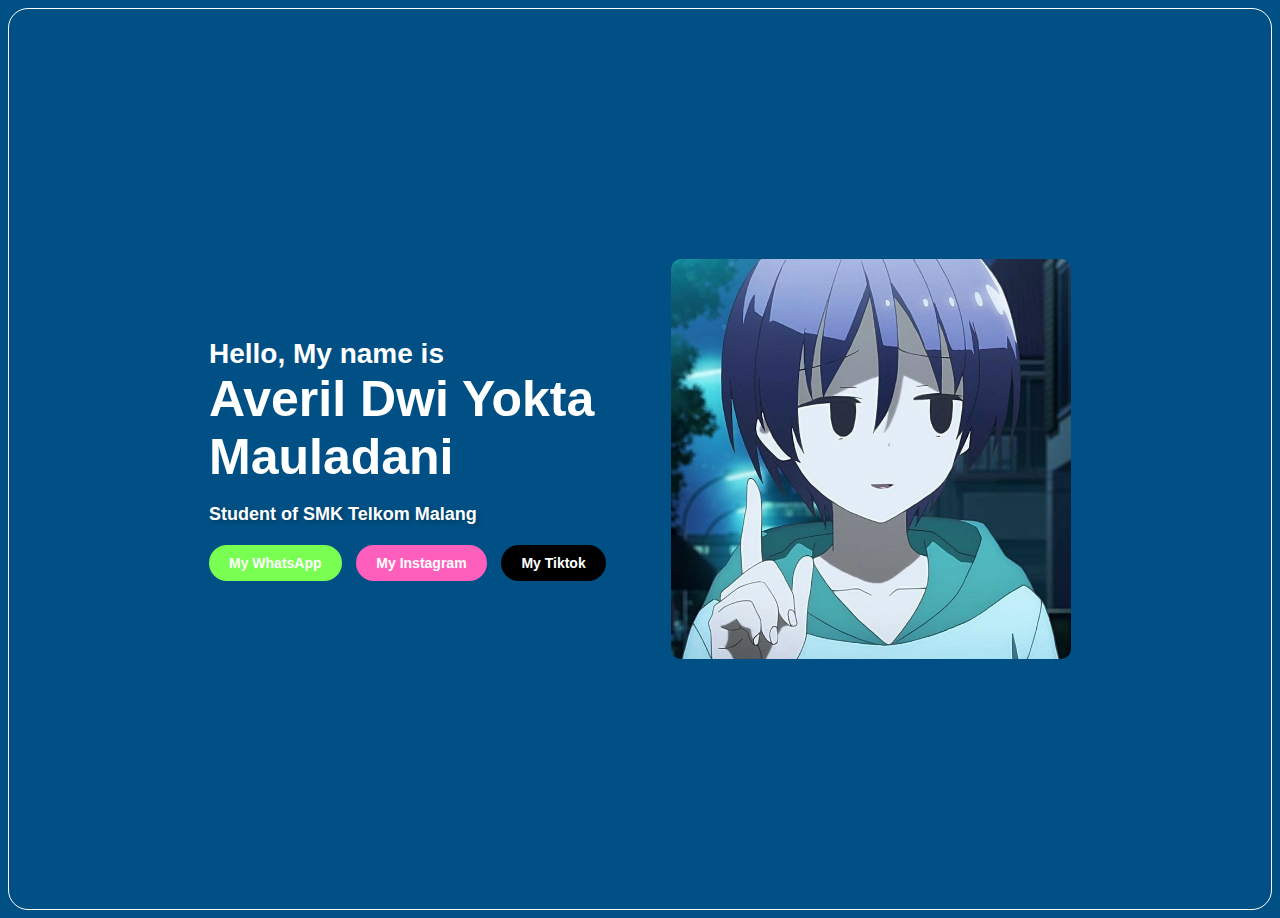
<file: MyProject/index.html>
<!DOCTYPE html>
<html lang="en">
<head>
    <meta charset="UTF-8">
    <meta name="viewport" content="width=device-width, initial-scale=1.0">
    <title>Portfolio</title>
    <link rel="stylesheet" href="style.css">
</head>
<body>
    <div class="introduction">
        <h1>Hello, My name is<br><span>Averil Dwi Yokta Mauladani</span>
            <p>Student of <a href="http://www.smktelkom-mlg.sch.id/">SMK Telkom Malang</a></p>
            <a href="http://wa.me/6282331287594"><button type="button" class="whatsapp" link="wa.me/6282331287594"><b>My WhatsApp</b></button></a>
            <a href="http://instagram.com/yktevr"><button type="button" class="instagram"><b>My Instagram</b></button></a>
            <a href="http://tiktok.com/@everill.real"><button type="button" class="tiktok"><b>My Tiktok</b></button></a>
            <a href="http://"></a>
        </h1>
        <img src="assets/YuzakiNasa.jpg" alt="Yuzaki Nasa" srcset="">
    </div>
</body>
</html>
</file>
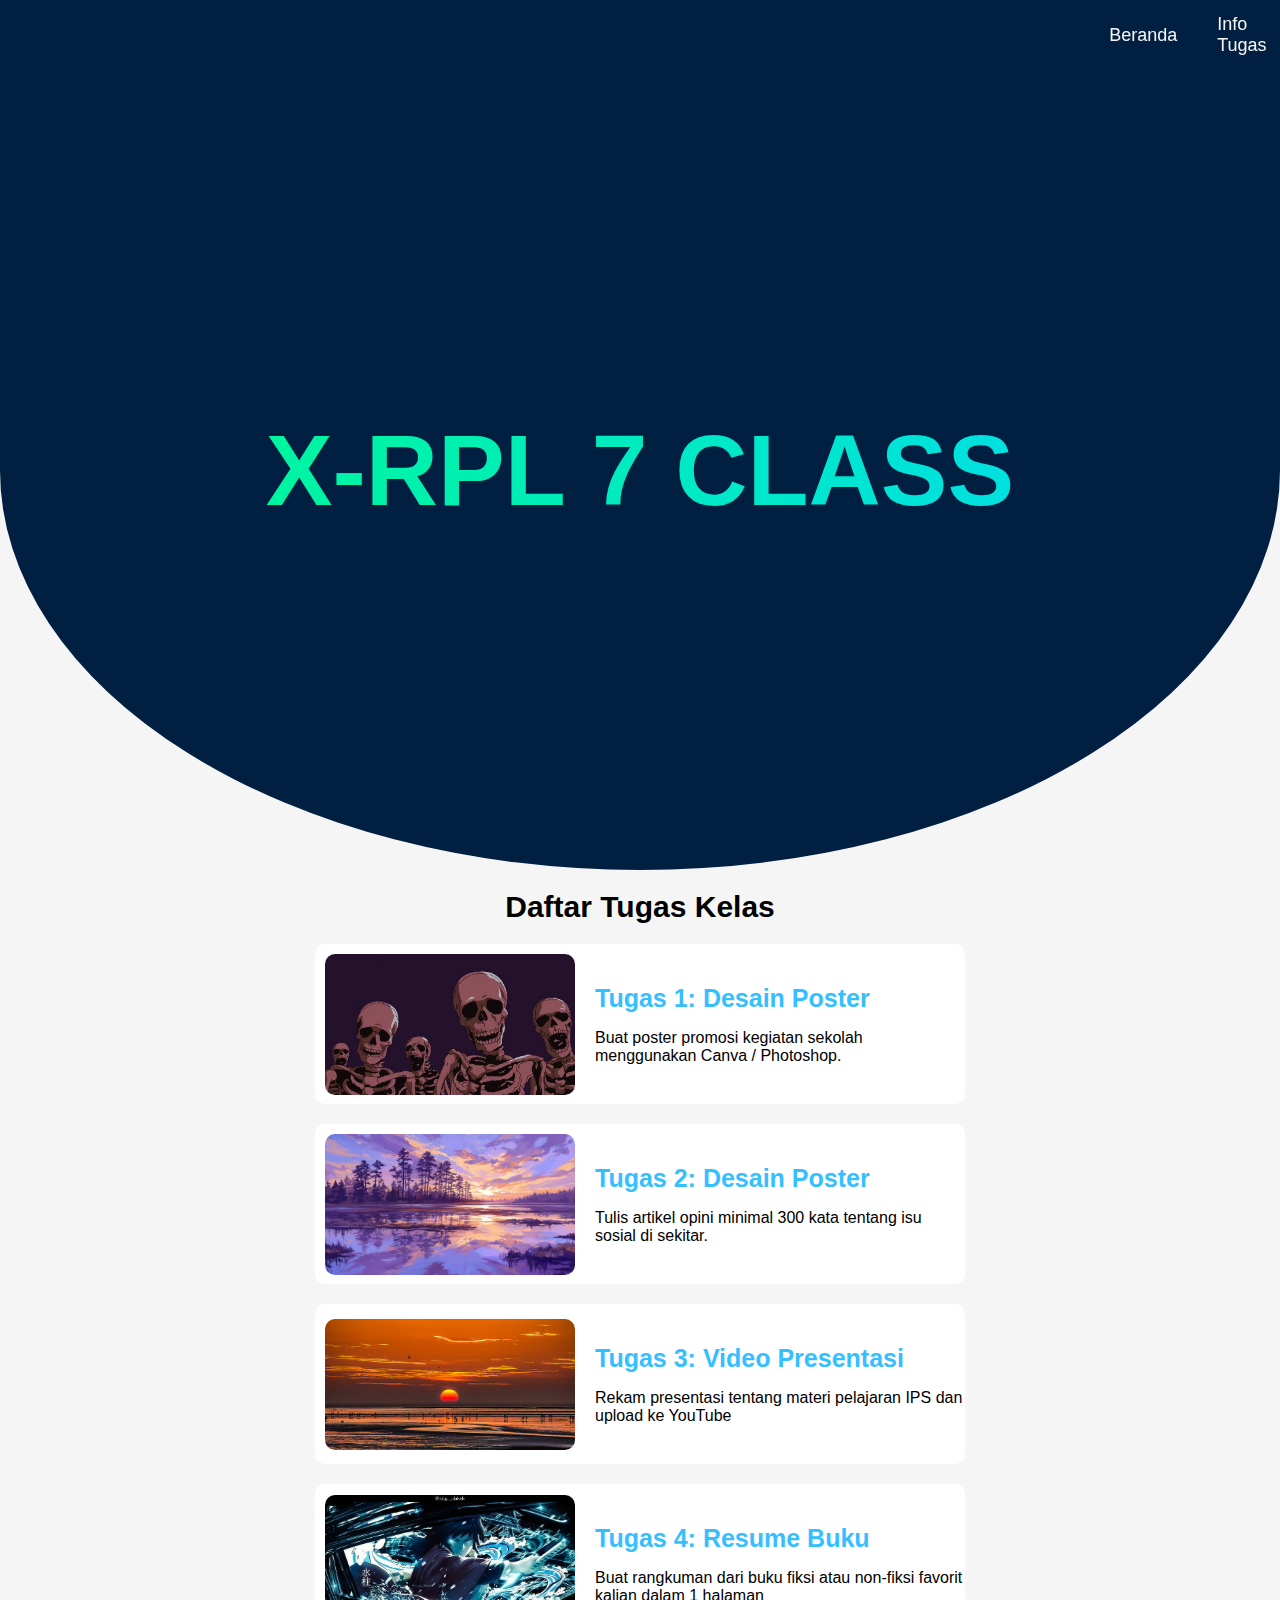
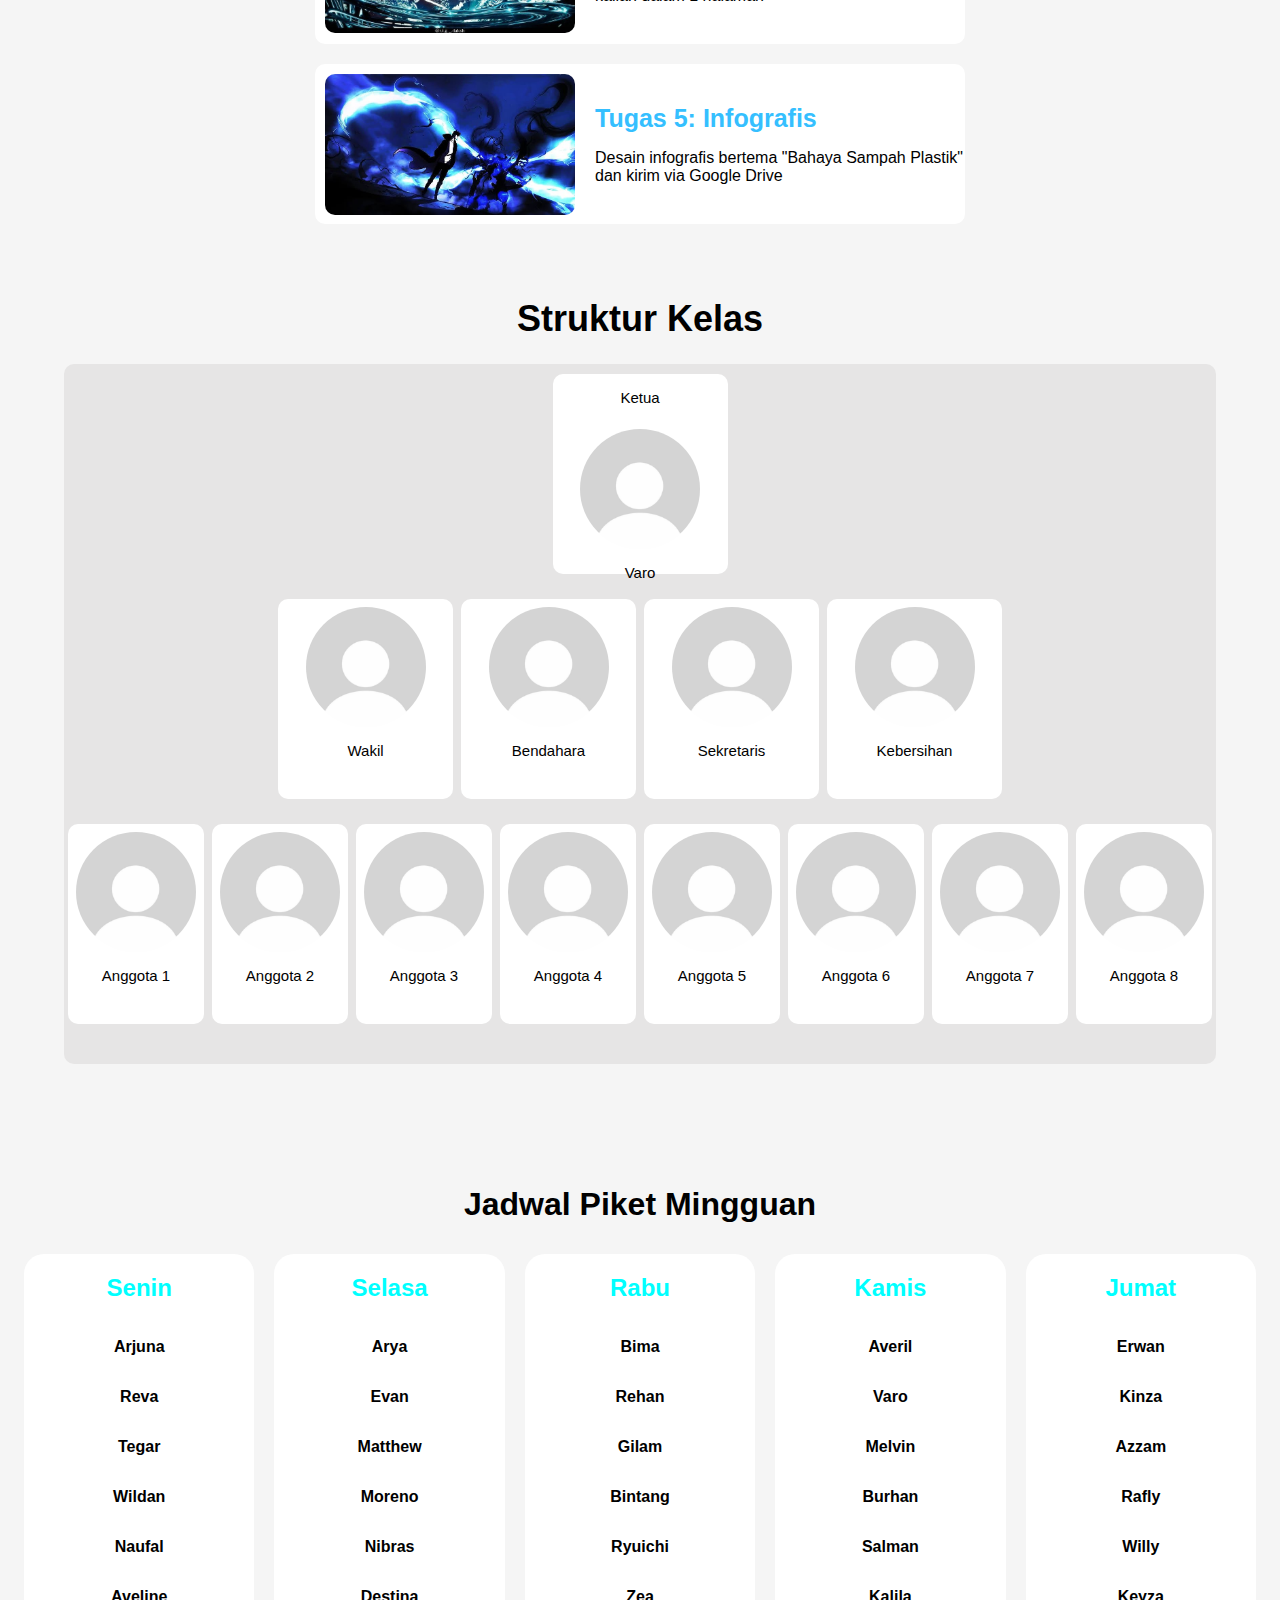
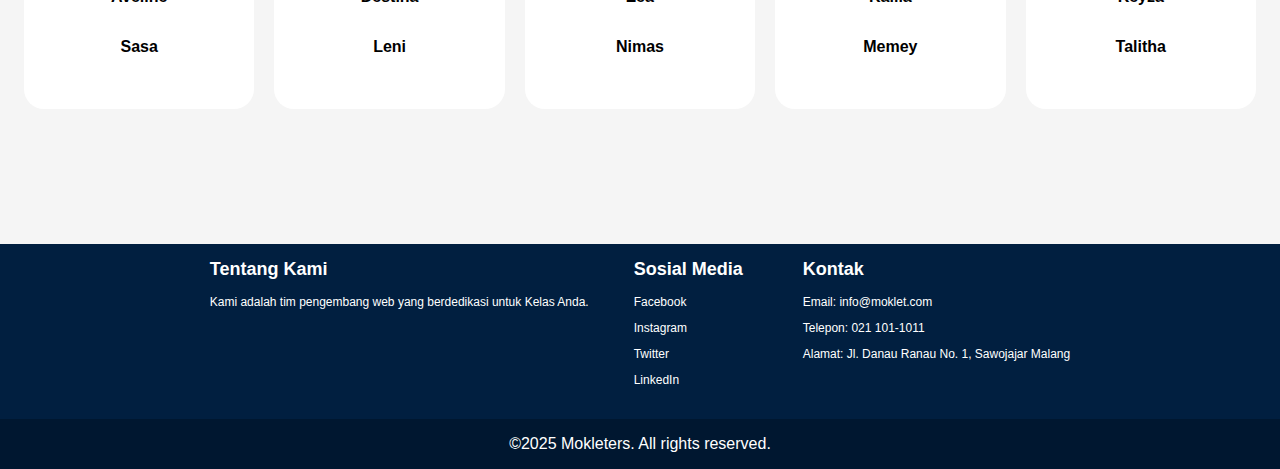
<file: 2nd Project/UKLSEMESTER2/ukl.html>
<!-- INI UJIAN UKL (UJIAN KENAIKAN LEVEL) DI SMK TELKOM MALANG SMS 2 2025 -->
<!-- KODE BELUM SEPENUHNYA JADI (BELUM 100%) -->
<!-- PROJECT TIDAK DILANJUTKAN KARENA PROJECT INI SUDAH SELESAI DINILAI -->
<!-- TERIMA KASIH -->

<!DOCTYPE html>
<html lang="en">

<head>
    <meta charset="UTF-8">
    <meta name="viewport" content="width=device-width, initial-scale=1.0">
    <title>Document</title>
    <link rel="stylesheet" href="style.css">
</head>
<nav>
    <div class="navbarpc">
        <h1 id="logo">XR7</h1>
        <a href="#beranda">Beranda</a>
        <a href="#tugas">Info Tugas</a>
        <a href="#struktur">Struktur Kelas</a>
        <a href="#piket">Jadwal Piket</a>
        <h1 class="hamburger">☰</h1>
    </div>
</nav>

<body>
    <div id="beranda" class="beranda">
        <h1>X-RPL 7 CLASS</h1>
    </div>


    <div id="tugas" class="task">
    <div class="daftartugas">
        <h1>Daftar Tugas Kelas</h1>
    </div>

    <div class=""></div>
    <div class="tugas1">
        <img src="assets/tengkorak.jpg">
        <div class="deskripsi">
            <h1>Tugas 1: Desain Poster</h1>
            <p>Buat poster promosi kegiatan sekolah menggunakan Canva / Photoshop.</p>
        </div>

    </div>

    <div class="tugas2">
        <img src="assets/pemandangan.jpg">
        <div class="deskripsi">
            <h1>Tugas 2: Desain Poster</h1>
            <p>Tulis artikel opini minimal 300 kata tentang isu sosial di sekitar.</p>
        </div>
    </div>

    <div class="tugas3">
        <img src="assets/pemandangan (2).jpg">
        <div class="deskripsi">
            <h1>Tugas 3: Video Presentasi</h1>
            <p>Rekam presentasi tentang materi pelajaran IPS dan upload ke YouTube</p>
        </div>
    </div>

    <div class="tugas4">
        <img src="assets/anime.jpg">
        <div class="deskripsi">
            <h1>Tugas 4: Resume Buku</h1>
            <p>Buat rangkuman dari buku fiksi atau non-fiksi favorit kalian dalam 1 halaman</p>
        </div>
    </div>

    <div class="tugas5">
        <img src="assets/anime (3).jpg">
        <div class="deskripsi">
            <h1>Tugas 5: Infografis</h1>
            <p>Desain infografis bertema "Bahaya Sampah Plastik" dan kirim via Google Drive</p>
        </div>
    </div>
    </div>

    <div id="struktur" class="teksstruktur"><h1>Struktur Kelas</h1></div>
    <div class="struktur">
        <div class="box">
            <div class="ketua">
                <div class="dalam">
                    <div class="profil">
                        <p>Ketua</p>
                        <img src="assets/profil.jpg">
                        
                        <p>Varo</p>
                    </div>
                </div>
            </div>

            <div class="sek1">
                <div class="dalam"><div class="profil">
                        <img src="assets/profil.jpg">
                        <p>Wakil</p>
                    </div></div>
                <div class="dalam"><div class="profil">
                        <img src="assets/profil.jpg">
                        <p>Bendahara</p>
                    </div></div>
                <div class="dalam"><div class="profil">
                        <img src="assets/profil.jpg">
                        <p>Sekretaris</p>
                    </div></div>
                <div class="dalam"><div class="profil">
                        <img src="assets/profil.jpg">
                        <p>Kebersihan</p>
                    </div></div>
            </div>

            <div class="sek2">
                <div class="dalam"><div class="profil">
                        <img src="assets/profil.jpg">
                        <p>Anggota 1</p>
                    </div></div>
                <div class="dalam"><div class="profil">
                        <img src="assets/profil.jpg">
                        <p>Anggota 2</p>
                    </div></div>
                <div class="dalam"><div class="profil">
                        <img src="assets/profil.jpg">
                        <p>Anggota 3</p>
                    </div></div>
                <div class="dalam"><div class="profil">
                        <img src="assets/profil.jpg">
                        <p>Anggota 4</p>
                    </div></div>
                <div class="dalam"><div class="profil">
                        <img src="assets/profil.jpg">
                        <p>Anggota 5</p>
                    </div></div>
                <div class="dalam"><div class="profil">
                        <img src="assets/profil.jpg">
                        <p>Anggota 6</p>
                    </div></div>
                <div class="dalam"><div class="profil">
                        <img src="assets/profil.jpg">
                        <p>Anggota 7</p>
                    </div></div>
                <div class="dalam"><div class="profil">
                        <img src="assets/profil.jpg">
                        <p>Anggota 8</p>
                    </div></div>
            </div>
        </div>
    </div>


    <div class="tekspiket">
        <h1>Jadwal Piket Mingguan</h1>
    </div>


<div id="piket">
    <div class="piket">
        <div class="piket1">
            <div class="jadwal">
                <h2>Senin</h2>
                <p>Arjuna</p>
                <p>Reva</p>
                <p>Tegar</p>
                <p>Wildan</p>
                <p>Naufal</p>
                <p>Aveline</p>
                <p>Sasa</p>
            </div>
        </div>

        <div class="piket1">
            <div class="jadwal">
                <h2>Selasa</h2>
                <p>Arya</p>
                <p>Evan</p>
                <p>Matthew</p>
                <p>Moreno</p>
                <p>Nibras</p>
                <p>Destina</p>
                <p>Leni</p>
            </div>
        </div>

        <div class="piket1">
            <div class="jadwal">
                <h2>Rabu</h2>
                <p>Bima</p>
                <p>Rehan</p>
                <p>Gilam</p>
                <p>Bintang</p>
                <p>Ryuichi</p>
                <p>Zea</p>
                <p>Nimas</p>
            </div>
        </div>

        <div class="piket1">
            <div class="jadwal">
                <h2>Kamis</h2>
                <p>Averil</p>
                <p>Varo</p>
                <p>Melvin</p>
                <p>Burhan</p>
                <p>Salman</p>
                <p>Kalila</p>
                <p>Memey</p>
            </div>
        </div>

        <div class="piket1">
            <div class="jadwal">
                <h2>Jumat</h2>
                <p>Erwan</p>
                <p>Kinza</p>
                <p>Azzam</p>
                <p>Rafly</p>
                <p>Willy</p>
                <p>Keyza</p>
                <p>Talitha</p>
            </div>
        </div>
</div>


    </div>

<div>
    <div class="blok">
        <div class="teks">
            <div class="duo">
                <div class="tentang">
                    <h2>Tentang Kami</h2>
                    <p>Kami adalah tim pengembang web yang berdedikasi untuk Kelas Anda.</p>
                </div>
                <div class="sosial">
                    <h2>Sosial Media</h2>
                    <p>Facebook</p>
                    <p>Instagram</p>
                    <p>Twitter</p>
                    <p>LinkedIn</p>
                </div>
            </div>
            <div>
                <h2>Kontak</h2>
                <p>Email: info@moklet.com</p>
                <p>Telepon: 021 101-1011</p>
                <p>Alamat: Jl. Danau Ranau No. 1, Sawojajar Malang</p>
            </div>
        </div>
    </div>
</div>

<div class="copyright">
    <p>©2025 Mokleters. All rights reserved.</p>
</div>

</body>

</html>
</file>
<file: MyProject/style.css>
body {
    background-color: #005085;
}

.introduction {
    display: flex;
    justify-content: center;
    align-items: center;
    height: 100vh;
    padding: 0 200px;
    border: 1px solid white;
    border-radius: 20px;
    gap: 50px;
    cursor: default;
}

.introduction img {
    max-width: 400px;
    height: auto;
    object-fit: cover;
    border-radius: 10px;
}

.introduction h1 {
    color: white;
    font-size: 28px;
    font-family: 'Gill Sans', 'Gill Sans MT', Calibri, 'Trebuchet MS', sans-serif;
    margin-right: 0;
}

.introduction h1 span {
    font-size: 50px;
    color: white;
    transition: color 0.8s;
}

.introduction h1 span:hover {
    background: linear-gradient(45deg, #ff0000, #1a53ff, #ea01ff, #fcfc00);
    background-clip: text;
    color: transparent;
    background-size: 400% 400%;
    animation: gradient 3s ease infinite;
}

@keyframes gradient {
    0% {
        background-position: 0%;
    }

    50% {
        background-position: 100%;
    }

    100% {
        background-position: 0%;
    }
}

.introduction p {
    font-size: 18px;
    color: white;
    text-shadow: 2px 2px 5px rgba(0, 0, 0, 0.3);
}

.introduction p a {
    color: white;
    text-decoration: none;
    transition: 0.3s;
}

.introduction p a:hover {
    color: rgb(238, 77, 77);
    text-decoration: underline;
    transition: all 0.3s;
}

.whatsapp {
    background-color: #79ff51;
    font-family: 'Trebuchet MS', 'Lucida Sans Unicode', 'Lucida Grande', 'Lucida Sans', Arial, sans-serif;
    font-size: 14px;
    color: rgb(255, 255, 255);
    padding: 10px 20px;
    border: none;
    border-radius: 20px;
    cursor: pointer;
    transition: background-color 0.5s;
    margin-right: 7px;
    transition: 0.1s;
    cursor: default;
}

.whatsapp:hover {
    background-color: #88ff63;
    color: rgb(0, 0, 0);
    transition: all 0.1s;
}

.whatsapp:active {
    background-color: #7deb5b;
    transition: all 0.1s;
}

.instagram {
    background-color: #ff5fbc;
    font-family: 'Trebuchet MS', 'Lucida Sans Unicode', 'Lucida Grande', 'Lucida Sans', Arial, sans-serif;
    font-size: 14px;
    color: rgb(255, 255, 255);
    padding: 10px 20px;
    border: none;
    border-radius: 20px;
    cursor: pointer;
    transition: background-color 0.5s;
    margin-right: 7px;
    transition: 0.1s;
    cursor: default;
}

.instagram:hover {
    background-color: #ff0095;
    color: #000000;
    transition: all 0.1s;
}

.instagram:active {
    background-color: #e70187;
    transition: all 0.1s;
}

.tiktok {
    background-color: #000000;
    font-family: 'Trebuchet MS', 'Lucida Sans Unicode', 'Lucida Grande', 'Lucida Sans', Arial, sans-serif;
    font-size: 14px;
    color: rgb(255, 255, 255);
    padding: 10px 20px;
    border: none;
    border-radius: 20px;
    cursor: pointer;
    transition: background-color 0.5s;
    margin-right: 7px;
    transition: 0.1s;
    cursor: default;
}

.tiktok:hover {
    background-color: #ffffff;
    color: black;
    transition: all 0.1s;
}

.tiktok:active {
    background-color: #f1f1f1;
    transition: all 0.1s;
}
</file>
<file: 2nd Project/UKLSEMESTER2/style.css>
html {
    scroll-behavior: smooth;
}

body {
    margin: 0;
    padding-top: 70px;
    background-color: whitesmoke;
}

.beranda {
    background-color: #011f40;
    width: 100%;
    height: 800px;
    display: flex;
    justify-content: center;
    align-items: center;
    border-radius: 0 0 100% 100%;
}

.beranda h1 {
    font-size: 100px;
    font-family: Arial, Helvetica, sans-serif;
    background: linear-gradient(90deg, #00F5A0, #00D9F5, #0083F5, #9A00F5);
    background-clip: text;
    color: transparent;
    background-size: 400% 400%;
    animation: gradient 3s ease infinite;
    cursor: default;
}

@keyframes gradient {
    0% {
        background-position: 0%;
    }

    50% {
        background-position: 100%;
    }

    100% {
        background-position: 0%;
    }
}

@media only screen and (max-width: 768px) {
    .beranda {
        height: 500px;
        border-radius: 0 0 50% 50%;
        padding: 0 10px;
    }

    .beranda h1 {
        font-size: 40px;
        text-align: center;
    }
}

nav .navbarpc {
    position: fixed;
    display: flex;
    justify-content: center;
    align-items: center;
    background-color: #011f40;
    top: 0;
    width: 100%;
    height: 70px;
}

@media only screen and (min-width: 768px) {
    nav .navbarpc h1 {
        color: whitesmoke;
        font-family: 'Lucida Sans', 'Lucida Sans Regular', 'Lucida Grande', 'Lucida Sans Unicode', Geneva, Verdana, sans-serif;
        font-size: 23px;
        margin-right: 1200px;
        margin-left: 50px;
        cursor: default;
    }

    nav .navbarpc a {
        color: whitesmoke;
        text-decoration: none;
        font-family: 'Segoe UI', Tahoma, Geneva, Verdana, sans-serif;
        font-size: 18px;
        margin: 20px;
    }

    nav .navbarpc h1.hamburger  {
        display: none;
        
    }
}

@media only screen and (max-width: 768px) {
    nav h1 {
        color: whitesmoke;
        font-family: 'Lucida Sans', 'Lucida Sans Regular', 'Lucida Grande', 'Lucida Sans Unicode', Geneva, Verdana, sans-serif;
        font-size: 23px;
        margin-left: 220px;
        margin-right: 220px;
        cursor: default;
    }

    nav .navbarpc a {
        display: none;
    }

    nav .navbarpc h1.hamburger {
        display: flex;
        color: white;
        font-size: 30px;
        cursor: pointer;
    }
}

nav .navbarpc a:hover {
    color: aquamarine;
    text-decoration: underline;
    transition: all 0.3s;
}

nav .navbarpc a:active {
    color: aquamarine;
    transform: scale(0.8);
    transition: all 0.5s;

}

.daftartugas {
    display: flex;
    justify-content: center;
}

.daftartugas h1 {
    font-family: Arial, Helvetica, sans-serif;
    font-size: 30px;
    cursor: default;
}

.tugas1 {
    display: flex;
    align-items: center;
    gap: 20px;
    padding-left: 10px;
    background-color: rgb(255, 255, 255);
    width: 50%;
    height: 160px;
    margin: 0 auto;
    border-radius: 10px;
}

.tugas1 img {
    border-radius: 10px;
    width: 250px;
    margin-top: 10px;
    margin-bottom: 10px;
}

.tugas2 {
    display: flex;
    align-items: center;
    gap: 20px;
    padding-left: 10px;
    background-color: rgb(255, 255, 255);
    width: 50%;
    height: 160px;
    margin: 0 auto;
    border-radius: 10px;
    margin-top: 20px;
}

.tugas2 img {
    border-radius: 10px;
    width: 250px;
    margin-top: 10px;
    margin-bottom: 10px;
}

.tugas3 {
    display: flex;
    align-items: center;
    gap: 20px;
    padding-left: 10px;
    background-color: rgb(255, 255, 255);
    width: 50%;
    height: 160px;
    margin: 0 auto;
    border-radius: 10px;
    margin-top: 20px;
}

.tugas3 img {
    border-radius: 10px;
    width: 250px;
    margin-top: 10px;
    margin-bottom: 10px;
}

.tugas4 {
    display: flex;
    align-items: center;
    gap: 20px;
    padding-left: 10px;
    background-color: rgb(255, 255, 255);
    width: 50%;
    height: 160px;
    margin: 0 auto;
    border-radius: 10px;
    margin-top: 20px;
}

.tugas4 img {
    border-radius: 10px;
    width: 250px;
    margin-top: 10px;
    margin-bottom: 10px;
}

.tugas5 {
    display: flex;
    align-items: center;
    gap: 20px;
    padding-left: 10px;
    background-color: rgb(255, 255, 255);
    width: 50%;
    height: 160px;
    margin: 0 auto;
    border-radius: 10px;
    margin-top: 20px;
}

.tugas5 img {
    border-radius: 10px;
    width: 250px;
    margin-top: 10px;
    margin-bottom: 10px;
}

.deskripsi {
    flex-direction: column;
}

.deskripsi h1 {
    color: rgb(53, 191, 255);
    font-family: 'Trebuchet MS', 'Lucida Sans Unicode', 'Lucida Grande', 'Lucida Sans', Arial, sans-serif;
    font-size: 25px;
}

.deskripsi p {
    font-family: 'Lucida Sans', 'Lucida Sans Regular', 'Lucida Grande', 'Lucida Sans Unicode', Geneva, Verdana, sans-serif;
    font-size: medium;
}

@media only screen and (max-width: 768px) {
    .tugas1 {
        width: 90%;
    }
    .tugas2 {
        width: 90%;
    }
    .tugas3 {
        width: 90%;
    }
    .tugas4 {
        width: 90%;
    }
    .tugas5 {
        width: 90%;
    }
}

.tekspiket {
    display: flex;
    justify-content: center;
}

.tekspiket h1 {
    font-family: Arial, Helvetica, sans-serif;
}

.piket {
    display: flex;
    justify-content: center;
    width: 100%;
    height: 600px;
}

.piket1 {
    background-color: white;
    width: 18%;
    height: 455px;
    margin: 10px;
    gap: 10px;
    border-radius: 20px;
}

.jadwal {
    display: flex;
    justify-content: center;
    flex-direction: column;
}

.jadwal h2{
    font-family: 'Trebuchet MS', 'Lucida Sans Unicode', 'Lucida Grande', 'Lucida Sans', Arial, sans-serif;
    text-align: center;
    color: aqua;
}

.jadwal p {
    text-align: center;
    font-family: 'Trebuchet MS', 'Lucida Sans Unicode', 'Lucida Grande', 'Lucida Sans', Arial, sans-serif;
    font-weight: 575;
}

@media only screen and (max-width: 768px) {
    .piket {
        flex-direction: column;
        align-items: center; 
        height: auto;   
    }

    .piket1 {
        width: 80%;
    }
}

.blok {
    display: flex;
    justify-content: center;
    background-color: #011f40;
    width: 100%;
    height: 175px;
}

.teks {
    font-family: 'Lucida Sans', 'Lucida Sans Regular', 'Lucida Grande', 'Lucida Sans Unicode', Geneva, Verdana, sans-serif;
    display: flex;
    color: white;
    font-size: 12px;
    gap: 60px;
}

.duo {
    display: flex;
    gap: 45px;
}

@media only screen and (max-width: 768px) {
    .teks {
        flex-direction: column;
        gap: 30px;
    }

    .blok {
        height: 350px;
    }

}

.copyright {
    display: flex;
    justify-content: center;
    background-color: #001730;
    width: 100%;
    height: 50px;
}

.copyright p{
    font-family: 'Lucida Sans', 'Lucida Sans Regular', 'Lucida Grande', 'Lucida Sans Unicode', Geneva, Verdana, sans-serif;
    color: white;
}

.teksstruktur {
    display: flex;
    justify-content: center;
    font-size: 18px;
    font-family: 'Segoe UI', Tahoma, Geneva, Verdana, sans-serif;
    margin-top: 50px;
}

.struktur {
    display: flex;
    justify-content: center;
    width: 100%;
    height: 800px;
}


.box {
    background-color: rgb(230, 229, 229);
    width: 90%;
    height: 700px;
    border-radius: 10px;
}

.ketua {
    display: flex;
    justify-content: center;
    width: 100%;
    height: 225px;
}

.sek1 {
    display: flex;
    justify-content: center;
    width: 100%;
    height: 225px;
}

.sek2 {
    display: flex;
    justify-content: center;
    width: 100%;
    height: 225px;
}



.dalam {
    background-color: white;
    margin-top: 10px;
    border-radius: 10px;
    width: 175px;
    height: 200px;
    margin-right: 4px;
    margin-left: 4px;
}


.profil {
    display: flex;
    justify-content: center;
    align-items: center;
    flex-direction: column;
}

.profil img {
    width: 120px;
    height: 120px;
    border-radius: 50%;
    margin-top: 8px;
}

.profil p {
    font-family: Arial, Helvetica, sans-serif;
    font-size: 15px
}
</file>
